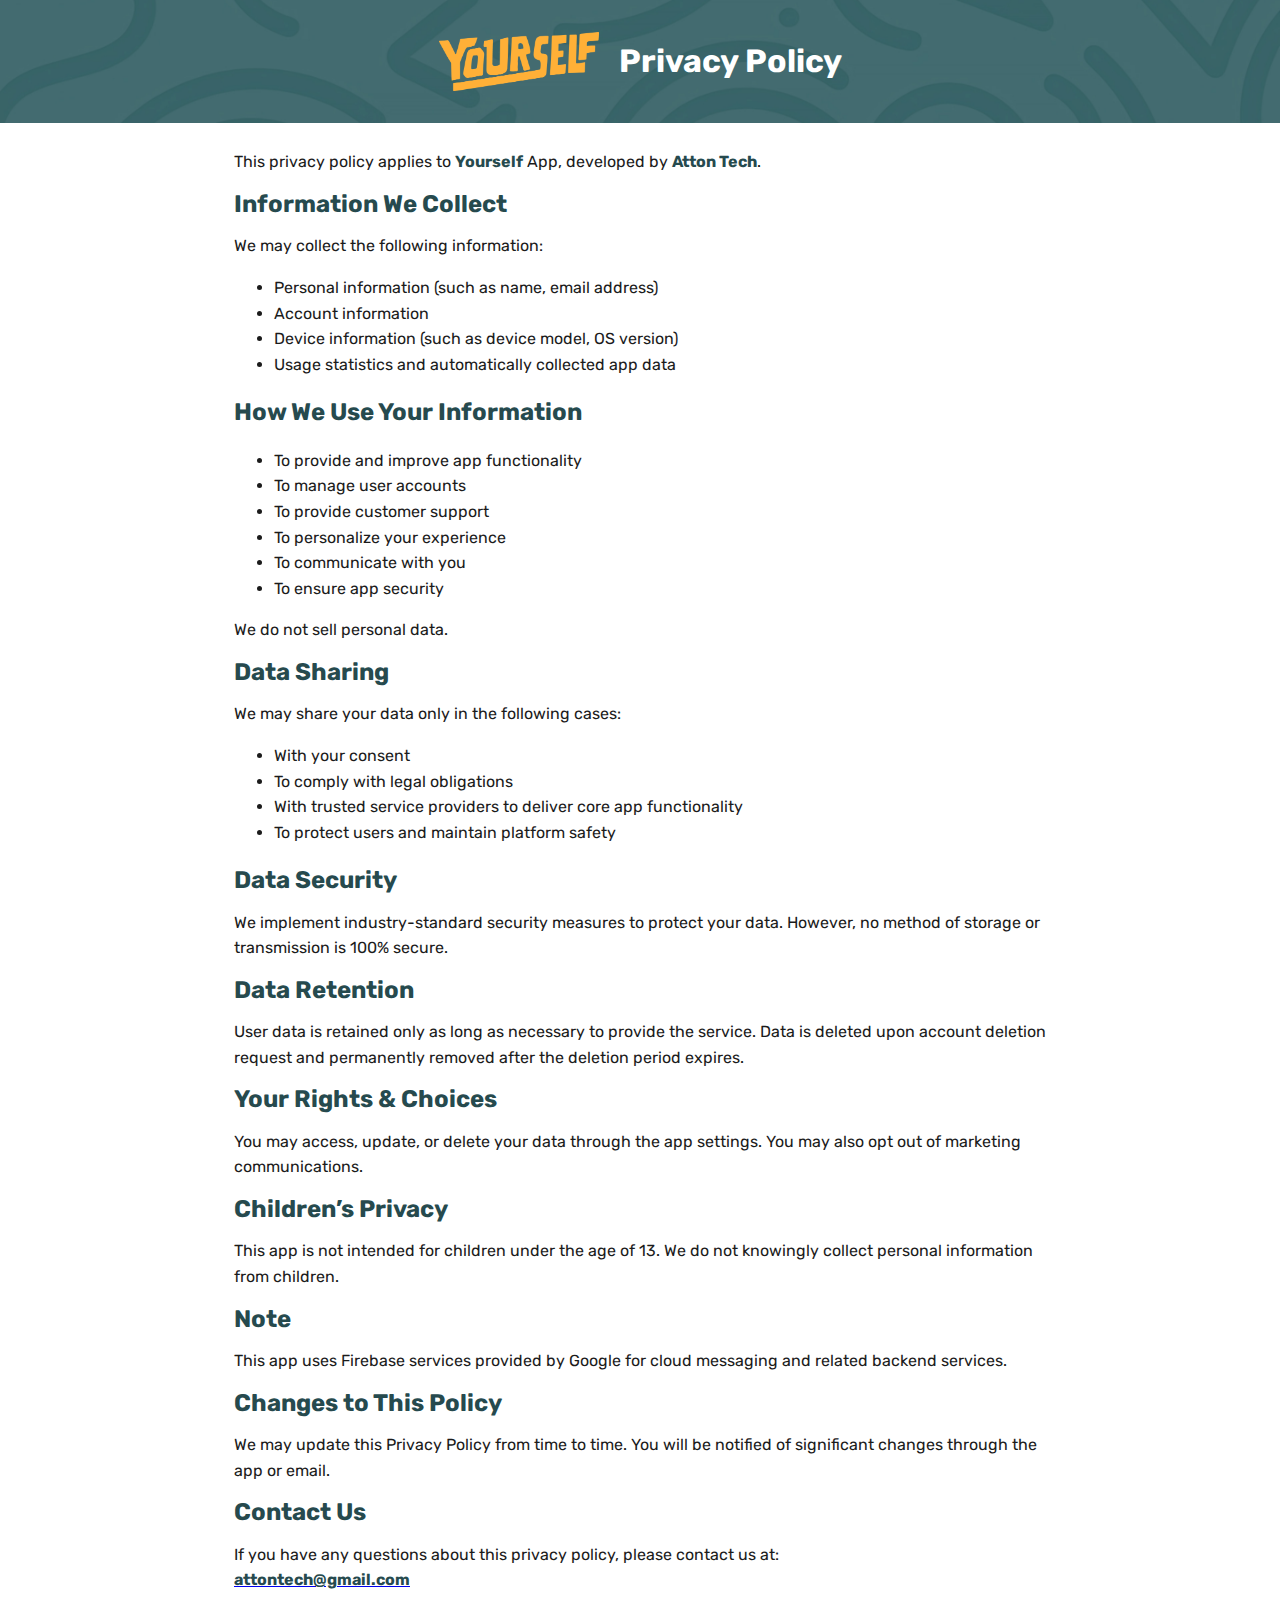
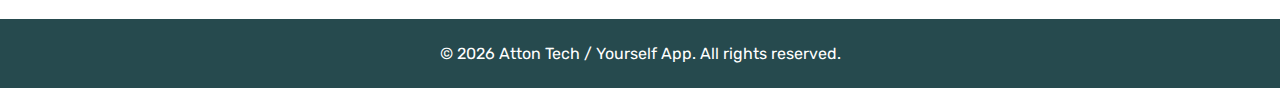
<file: index.html>
<!DOCTYPE html>
<html lang="en">
  <head>
    <meta charset="UTF-8" />
    <meta name="viewport" content="width=device-width, initial-scale=1" />
    <title>Privacy Policy - Yourself</title>
    <link href="./styles/main.css" rel="stylesheet" />
    <link rel="preconnect" href="https://fonts.googleapis.com" />
    <link rel="preconnect" href="https://fonts.gstatic.com" crossorigin />
    <link
      href="https://fonts.googleapis.com/css2?family=Rubik:ital,wght@0,300..900;1,300..900&display=swap"
      rel="stylesheet"
    />
  </head>
  <body>
    <header>
      <div class="content">
        <img src="./assets/logo.png" width="200px" />
        <h1>Privacy Policy</h1>
      </div>
    </header>
    <div class="content">
      <p>
        This privacy policy applies to <strong>Yourself</strong> App, developed
        by <strong>Atton Tech</strong>.
      </p>
      <h2>Information We Collect</h2>
      <p>We may collect the following information:</p>
      <ul>
        <li>Personal information (such as name, email address)</li>
        <li>Account information</li>
        <li>Device information (such as device model, OS version)</li>
        <li>Usage statistics and automatically collected app data</li>
      </ul>

      <h2>How We Use Your Information</h2>
      <ul>
        <li>To provide and improve app functionality</li>
        <li>To manage user accounts</li>
        <li>To provide customer support</li>
        <li>To personalize your experience</li>
        <li>To communicate with you</li>
        <li>To ensure app security</li>
      </ul>
      <p>We do not sell personal data.</p>

      <h2>Data Sharing</h2>
      <p>We may share your data only in the following cases:</p>
      <ul>
        <li>With your consent</li>
        <li>To comply with legal obligations</li>
        <li>
          With trusted service providers to deliver core app functionality
        </li>
        <li>To protect users and maintain platform safety</li>
      </ul>

      <h2>Data Security</h2>
      <p>
        We implement industry-standard security measures to protect your data.
        However, no method of storage or transmission is 100% secure.
      </p>

      <h2>Data Retention</h2>
      <p>
        User data is retained only as long as necessary to provide the service.
        Data is deleted upon account deletion request and permanently removed
        after the deletion period expires.
      </p>

      <h2>Your Rights &amp; Choices</h2>
      <p>
        You may access, update, or delete your data through the app settings.
        You may also opt out of marketing communications.
      </p>

      <h2>Children’s Privacy</h2>
      <p>
        This app is not intended for children under the age of 13. We do not
        knowingly collect personal information from children.
      </p>

      <!-- <h2>Account Deletion</h2>
      <p>You can delete your account by following these steps:</p>
      <ol>
        <li>
          Press the <strong>Delete Account</strong> button in the Settings page.
        </li>
        <li>A request for deleting your account is submitted.</li>
        <li>
          You can cancel the delete request by logging in again within
          <strong>14 days</strong>.
        </li>
        <li>
          If 14 days pass, your account and all data related to it are
          permanently deleted.
        </li>
      </ol> -->

      <h2>Note</h2>
      <p>
        This app uses Firebase services provided by Google for cloud messaging
        and related backend services.
      </p>

      <h2>Changes to This Policy</h2>
      <p>
        We may update this Privacy Policy from time to time. You will be
        notified of significant changes through the app or email.
      </p>

      <h2>Contact Us</h2>
      <p>
        If you have any questions about this privacy policy, please contact us
        at:
        <br />
        <a href="mailto:attontech@gmail.com">
          <strong>attontech@gmail.com</strong>
        </a>
      </p>
    </div>
    <footer>
      <p>© 2026 Atton Tech / Yourself App. All rights reserved.</p>
    </footer>
  </body>
</html>
</file>
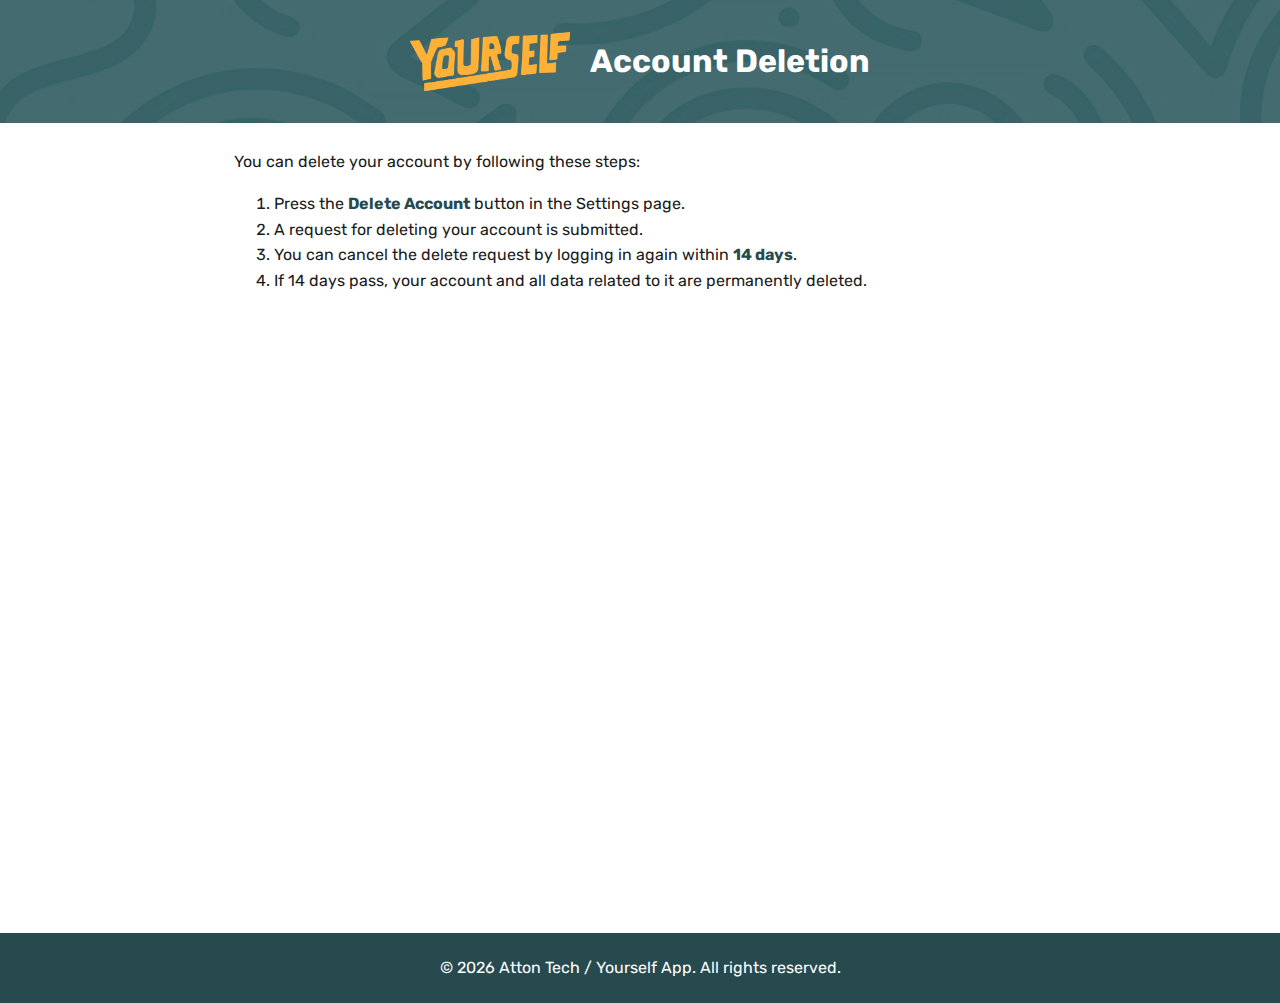
<file: delete.html>
<!DOCTYPE html>
<html lang="en">
  <head>
    <meta charset="UTF-8" />
    <meta name="viewport" content="width=device-width, initial-scale=1" />
    <title>Account Deletion - Yourself</title>
    <link href="./styles/main.css" rel="stylesheet" />
    <link rel="preconnect" href="https://fonts.googleapis.com" />
    <link rel="preconnect" href="https://fonts.gstatic.com" crossorigin />
    <link
      href="https://fonts.googleapis.com/css2?family=Rubik:ital,wght@0,300..900;1,300..900&display=swap"
      rel="stylesheet"
    />
  </head>
  <body style="height: 90vh">
    <header>
      <div class="content">
        <img src="./assets/logo.png" width="200px" />
        <h1>Account Deletion</h1>
      </div>
    </header>
    <div class="content">
      <p>You can delete your account by following these steps:</p>
      <ol>
        <li>
          Press the <strong>Delete Account</strong> button in the Settings page.
        </li>
        <li>A request for deleting your account is submitted.</li>
        <li>
          You can cancel the delete request by logging in again within
          <strong>14 days</strong>.
        </li>
        <li>
          If 14 days pass, your account and all data related to it are
          permanently deleted.
        </li>
      </ol>
    </div>
    <footer>
      <p>© 2026 Atton Tech / Yourself App. All rights reserved.</p>
    </footer>
  </body>
</html>
</file>
<file: styles/main.css>
:root {
  --primary-color: #264a4e;
  --text-base: 1rem;
}

*,
*::before,
*::after {
  box-sizing: border-box;
}

html,
body {
  font-family: "Rubik", -apple-system, BlinkMacSystemFont, sans-serif;
  font-size: var(--text-base);
  margin: 0;
  line-height: 1.6;
  color: #1b1b1b;
}

header {
  background-image: url(../assets/background.webp);
  background-position: center;
  background-size: cover;
  min-height: 10vh;
  padding: 16px 0;
}

.content {
  margin: 0 auto;
  width: 100%;
  height: 100%;
  max-width: 860px;
  padding: 16px 24px;
}

h1,
h2,
strong {
  color: var(--primary-color);
  margin: 5px 0;
}

p {
  margin: 10px 0;
}

header .content {
  display: flex;
  align-items: center;
  justify-content: center;
  gap: 20px;
  height: 100%;
  flex-wrap: wrap;
  text-align: center;
}

header h1 {
  color: white;
  margin: 0;
}

footer {
  min-height: 5vh;
  display: flex;
  background-color: var(--primary-color);
  color: white;
  align-items: center;
  justify-content: center;
  padding: 12px 16px;
  text-align: center;
}

header img {
  max-width: 160px;
  width: 100%;
  height: auto;
}

@media (max-width: 900px) {
  .content {
    max-width: 720px;
    padding: 16px 20px;
  }
}

@media (max-width: 600px) {
  header {
    min-height: auto;
  }

  header .content {
    gap: 12px;
  }

  .content {
    padding: 14px 16px;
  }

  header img {
    max-width: 120px;
  }
}
</file>
